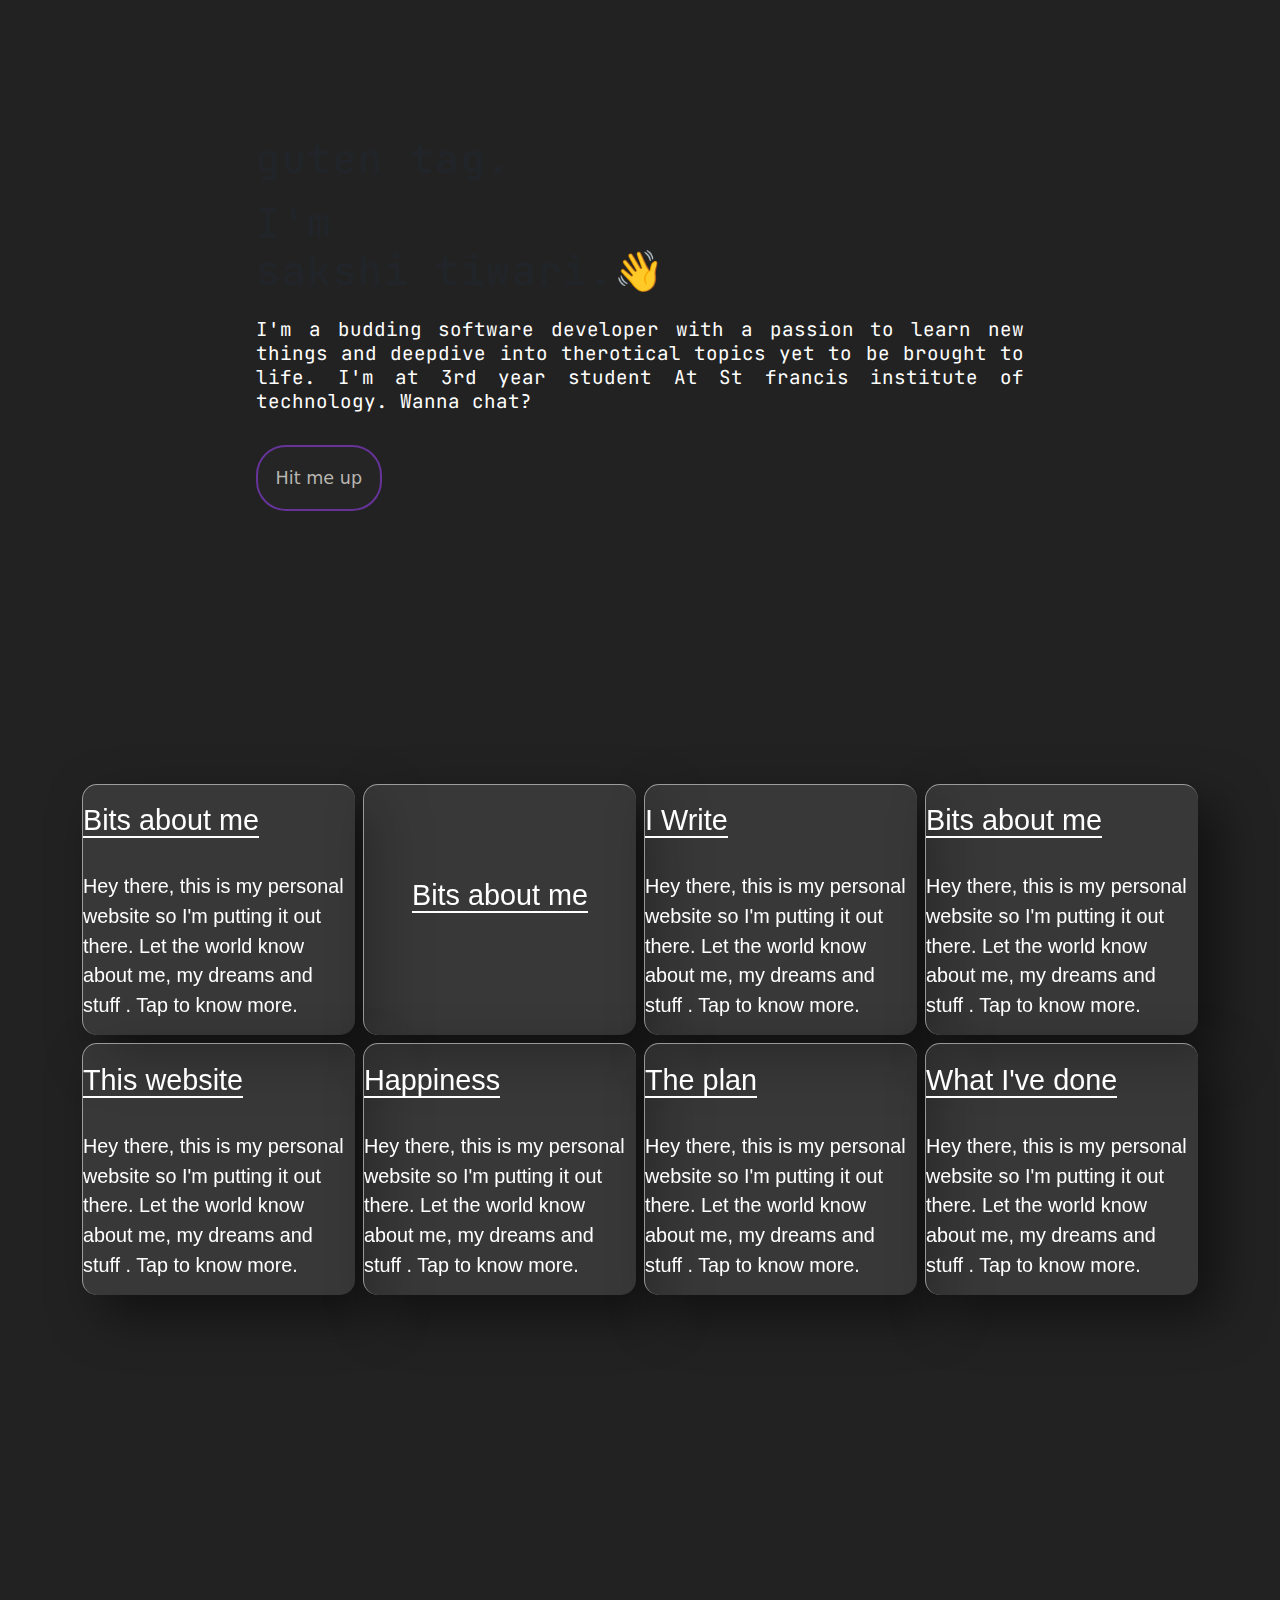
<file: index1.html>
<!DOCTYPE html>
<html lang="en">
  <head>
    <meta charset="UTF-8" />
    <meta http-equiv="X-UA-Compatible" content="IE=edge" />
    <meta name="viewport" content="width=device-width, initial-scale=1.0" />
    <title>Sakshi.👩‍💻</title>
    <link rel="stylesheet" href="style.css" />
    <!-- botstrap link  -->
    <!-- Latest compiled and minified CSS -->
    <link
      href="https://cdn.jsdelivr.net/npm/bootstrap@5.2.3/dist/css/bootstrap.min.css"
      rel="stylesheet"
    />

    <!-- Latest compiled JavaScript -->
    <script src="https://cdn.jsdelivr.net/npm/bootstrap@5.2.3/dist/js/bootstrap.bundle.min.js"></script>
    <!-- **google fonts** -->
    <link rel="preconnect" href="https://fonts.googleapis.com" />
    <link rel="preconnect" href="https://fonts.gstatic.com" crossorigin />
    <link
      href="https://fonts.googleapis.com/css2?family=JetBrains+Mono:wght@200&display=swap"
      rel="stylesheet"
    />
  </head>
  <body style="background-color: rgb(34, 34, 34)">
    <!-- -------------------------------------------- -->
    <div class="hero theme-dark">
      <div class="hero-title">
        <div class="type-writer mb-3">
          <h1>guten tag.</h1>
        </div>
        <h1>I'm<br />sakshi tiwari.👋</h1>
      </div>
      <div class="intro-para mb-3 mt-2">
        <p>
          I'm a budding software developer with a passion to learn new things
          and deepdive into therotical topics yet to be brought to life. I'm at
          3rd year student At St francis institute of technology. Wanna chat?
        </p>
      </div>
      <div class="email-button">
        <button type="button" class="btn-mail">Hit me up</button>
      </div>
    </div>

    <!-- -------------------------------------------- -->
    <div class="info-content">
      <div class="portfolio-root container">
        <div class="protfolio-elem-1 ps portfolio-elem-wrapper">
          <div class="protfolio-elem theme-dark">
            <div class="protfolio-elem-title">
              <span class="single-title">Bits about me</span>
            </div>
            <div class="portfolio-elem-separator view-on theme-dark"></div>
            <div>
              Hey there, this is my personal website so I'm putting it out
              there. Let the world know about me, my dreams and stuff . Tap to
              know more.
            </div>
          </div>
        </div>
        <div class="protfolio-elem-2 ps portfolio-elem-wrapper">
          <div class="protfolio-elem theme-dark">
            <div class="protfolio-elem-title">
              <span class="single-title ">Bits about me</span>
            </div>
            <div class="portfolio-elem-separator view-on theme-dark"></div>
            <div>
            </div>
          </div>
        </div>
        <div class="protfolio-elem-3 ps portfolio-elem-wrapper">
          <div class="protfolio-elem theme-dark">
            <div class="protfolio-elem-title">
              <span class="single-title">I Write</span>
            </div>
            <div class="portfolio-elem-separator view-on theme-dark"></div>
            <div>
              Hey there, this is my personal website so I'm putting it out
              there. Let the world know about me, my dreams and stuff . Tap to
              know more.
            </div>
          </div>
        </div>
        <div class="protfolio-elem-4 ps portfolio-elem-wrapper">
          <div class="protfolio-elem theme-dark">
            <div class="protfolio-elem-title">
              <span class="single-title">Bits about me</span>
            </div>
            <div class="portfolio-elem-separator view-on theme-dark"></div>
            <div>
              Hey there, this is my personal website so I'm putting it out
              there. Let the world know about me, my dreams and stuff . Tap to
              know more.
            </div>
          </div>
        </div>
        <div class="protfolio-elem-5 ps portfolio-elem-wrapper ">
          <div class="protfolio-elem theme-dark">
            <div class="protfolio-elem-title">
              <span class="single-title">This website</span>
            </div>
            <div class="portfolio-elem-separator view-on theme-dark"></div>
            <div>
              Hey there, this is my personal website so I'm putting it out
              there. Let the world know about me, my dreams and stuff . Tap to
              know more.
            </div>
          </div>
        </div>
        <div class="protfolio-elem-6 ps portfolio-elem-wrapper">
          <div class="protfolio-elem theme-dark">
            <div class="protfolio-elem-title">
              <span class="single-title">Happiness</span>
            </div>
            <div class="portfolio-elem-separator view-on theme-dark"></div>
            <div>
              Hey there, this is my personal website so I'm putting it out
              there. Let the world know about me, my dreams and stuff . Tap to
              know more.
            </div>
          </div>
        </div>
        <div class="protfolio-elem-7 ps portfolio-elem-wrapper">
          <div class="protfolio-elem theme-dark">
            <div class="protfolio-elem-title">
              <span class="single-title">The plan</span>
            </div>
            <div class="portfolio-elem-separator view-on theme-dark"></div>
            <div>
              Hey there, this is my personal website so I'm putting it out
              there. Let the world know about me, my dreams and stuff . Tap to
              know more.
            </div>
          </div>
        </div>
        <div class="protfolio-elem-8 ps portfolio-elem-wrapper">
          <div class="protfolio-elem theme-dark">
            <div class="protfolio-elem-title">
              <span class="single-title">What I've done</span>
            </div>
            <div class="portfolio-elem-separator view-on theme-dark"></div>
            <div>
              Hey there, this is my personal website so I'm putting it out
              there. Let the world know about me, my dreams and stuff . Tap to
              know more.
            </div>
          </div>
        </div>
      </div>
    </div>
    <!-- -------------------------------------------- -->
    <script>
      src = "index.js";
    </script>
  </body>
</html>
</file>
<file: style.css>
body {
  margin: 0;
  box-sizing: border-box;
  height: 100%;
  font-family: "Jetbrains Mono", monospace;
}
/* **type writer** */
.type-writer {
}
.container .text {
  position: relative;
  font-weight: 300;
  font-size: 4.8vh;
  margin-left: -8px;
  color: #fff;
  font-family: "jetbrains Mono", monospace;
}
.text.sec-text::before {
  content: "";
  position: absolute;
  top: 0;
  left: 0;
  height: 100%;
  width: 100%;
  background: black;
  border-left: 4px solid rebeccapurple;
  animation: animate 4s steps(12) infinite;
}

@keyframes animate {
  40%,
  60% {
    left: 100%;
  }
  100% {
    left: 0%;
  }
}
/* ---------------------------------------- */
.hero {
  box-sizing: border-box;
  margin: 0 auto;
  min-height: 80vh;
  padding-top: 15vh;
  width: 60vw;
  display: flex;
  flex-direction: column;
}
.hero-title {
  font-size: -1.1vh;
  font-weight: 400;
  margin-bottom: 0.4em;
  letter-spacing: 0.1em;
}
.intro-para {
  text-align: justify;
  font-size: 1.1em;
}
h1,
p {
  color: #ffff;
  font-family: "jetbrains Mono", monospace;
  font-size: 1.2rem;
  line-height: 1.5rem;
}
.single-title {
  font-size: 3.2vh;
  font-weight: 500;
}
.btn-mail {
  color: #b9b6b2;
  padding: 1em;
  border-radius: 1.7em;
  font-weight: 500;
  font-size: 1.1em;
  border: rebeccapurple solid 2px;
  background: rgb(37 39 38 / 50%);
}
.info-content {
  font-family: "Rubik", sans-serif;
  min-height: 100vh;
  justify-content: center;
  align-self: center;
  display: flex;
}
.portfolio-root {
  position: relative;
  max-width: 100%;
  display: grid;
  grid-template-columns: repeat(auto-fill, minmax(300px, 1fr));
  grid-template-rows: minmax(100px, auto);
  margin: 40px;
  grid-auto-flow: dense;
  gap: 10px;
}
.portfolio-root .ps {
  position: relative;
  color: #929796;
  display: grid;
  font-size: 2.2vh;
  place-items: center;
  color: #fff;
  transition: 0.5s;
}
.portfolio-elem-2,
.portfolio-elem-4 {
  text-align: center;
}
.portfolio-root {
  width: 80vw;
  margin: 0 auto;
  padding: 4em 0;
  display: grid;
  grid-template-columns: repeat(4, 1fr);
  grid-template-areas: "elem1 elem1 elem2 elem3" "elem4 elem5 elem2 elem6" "elem4 elem7 elem7 elem8";
  grid-auto-columns: minmax(10em, auto);
  grid-auto-rows: minmax(14em, auto);
  gap: 0.5em;
  gap: 0.5em;
  transition: filter 0.7s ease-in;
}
.portfolio-elem-1 {
  grid-column: span 2;
}
.portfolio-elem-2 {
  grid-row: span 2;
}
.portfolio-elem-4 {
  grid-row: span 2;
}
.portfolio-elem-7 {
  grid-column: span 2;
}
.ps {
  border-radius: 13px;
}
.single-title {
  text-align: left;
}
.portfolio-elem-separator {
  width: 0;
  height: 0.2em;
  border-radius: 2px;
  transition: width 0.3s ease-in;
  margin-top: 0.3em;
  margin-bottom: 1em;
}
.portfolio-elem-wrapper {
  border-radius: 7px;
}
.portfolio-elem {
  padding: 1rem 2rem 1rem 2rem;
}
.portfolio-vertical {
  height: 100%;
  display: flex;
  flex-direction: column;
  text-align: center;
  justify-content: space-evenly;
}
.single-title {
  border-bottom: 2px solid;
}
.portfolio-elem-overlay {
  padding-left: 1em;
  border-radius: 7px;
  z-index: 6;
  position: absolute;
  top: 0;
  left: 0;
  width: 100%;
  height: 100%;
  opacity: 1;
  transition: opacity 0.3s ease-in;
}
.portfolio-elem-separator {
  width: 0;
  height: 0.2em;
  border-radius: 2px;
  transition: width 0.3s ease-in;
  margin-top: 0.3em;
  margin-bottom: 1em;
}
.portfolio-elem-2 {
  grid-area: elem2;
}
.portfolio-elem-1 {
  grid-area: elem1;
}
/* .ps {
  --color-dark-gradient: linear-gradient(
    31deg,
    rgb(0, 0, 0, 0.7) 7%,
    rgb(80, 80, 80, 0.7) 65%,
    hsl(0 0% 62.7% / 0.7)
  );
} */
.portfolio-elem:hover {
  cursor: pointer;
}
/* **footer section** */
.footer-root {
  color: white;
  border-top: 1px solid;
  width: 80vh;
  margin: 0 auto;
  text-align: center;
  box-sizing: border-box;
}
.social-row {
  gap: 2.2rem;
}
.social-row {
  width: 100%;
  font-size: 2em;
}
.footer-mesg {
  font-family: "Jetbrains Mono", monospace;
  font-size: 2.2vh;
  /* font-size: 1.2rem; */
}
.txt,
.portfolio-vertical-elem {
  font-family: "Jetbrains Mono", monospace;
}
.ps {
  box-shadow: 20px 20px 50px rgb(0, 0, 0, 0.5);
  border-radius: 15px;
  background: rgb(255, 255, 255, 0.1);
  overflow: hidden;
  border-top: 1px solid rgb(255, 255, 255, 0.5);
  border-left: 1px solid rgb(255, 255, 255, 0.5);
  backdrop-filter: blur(5px);
}

/* **navbar** */
.navbar-top {
  background: rebeccapurple;
  position: fixed;
  display: flex;
  text-align: center;
  justify-content: center;
  align-items: center;
  flex-direction: row;
  top: 0;
  left: 0;
  width: calc(100% - 3.55em);
  height: 3.3em;
  z-index: 7;
  transform: translateX(-100vw);
  transition: transform 2s linear;
  transition: transform var(--nav-anim-time) linear;
}
/* .navbar-right {
background: white;
justify-content: center;
display: flex;
width: calc(100% - 3.55em);
height: 3.3em;
flex-direction: column;
transform: translateX();
} */

.navbar-right {
  background: rebeccapurple;
  position: fixed;
  justify-content: space-between;
  display: flex;
  top: 0;
  right: 0;
  height: 100vh;
  width: 3.55em;
  z-index: 7;
  background: var(--color-dark-accent);
  color: var(--color-dark-bg);
  transition: transform var(--nav-anim-time) linear;
}
.navbar-open-icon{
  display: block;
}



.navbar-core{
  text-align: center;
  top: 0;
  right: 0;
  z-index: 8;
  position: fixed;
  padding: 3.5px;
}
.tooltip .tooltiptext-left {
  right: 100%;
  z-index: 7;
} 
.tooltip .tooltiptext-bottom, .tooltip .tooltiptext-left{
  visibility: hidden;
  width: 100px;
  font-size: .7em;
  font-weight: 500;
  text-align: center;
  justify-content: center;
  padding: 5px 0;
  border-radius: 6px;
  position: absolute;
}

/* **media query** */

@media only screen and (max-width: 600px) {
  .entire-container {
    text-align: left; 
  }
  
}
/* 883.667px */
/* @media only screen and (max-width: 768px) {
  .portfolio-elem-1 {
    grid-column: span 1;
    background-color: red;
  }
} */


@media screen and (max-width: 600px) {
  .portfolio-elem-1 {
    font-size: 800px;
    background: red;
  }
}
</file>
